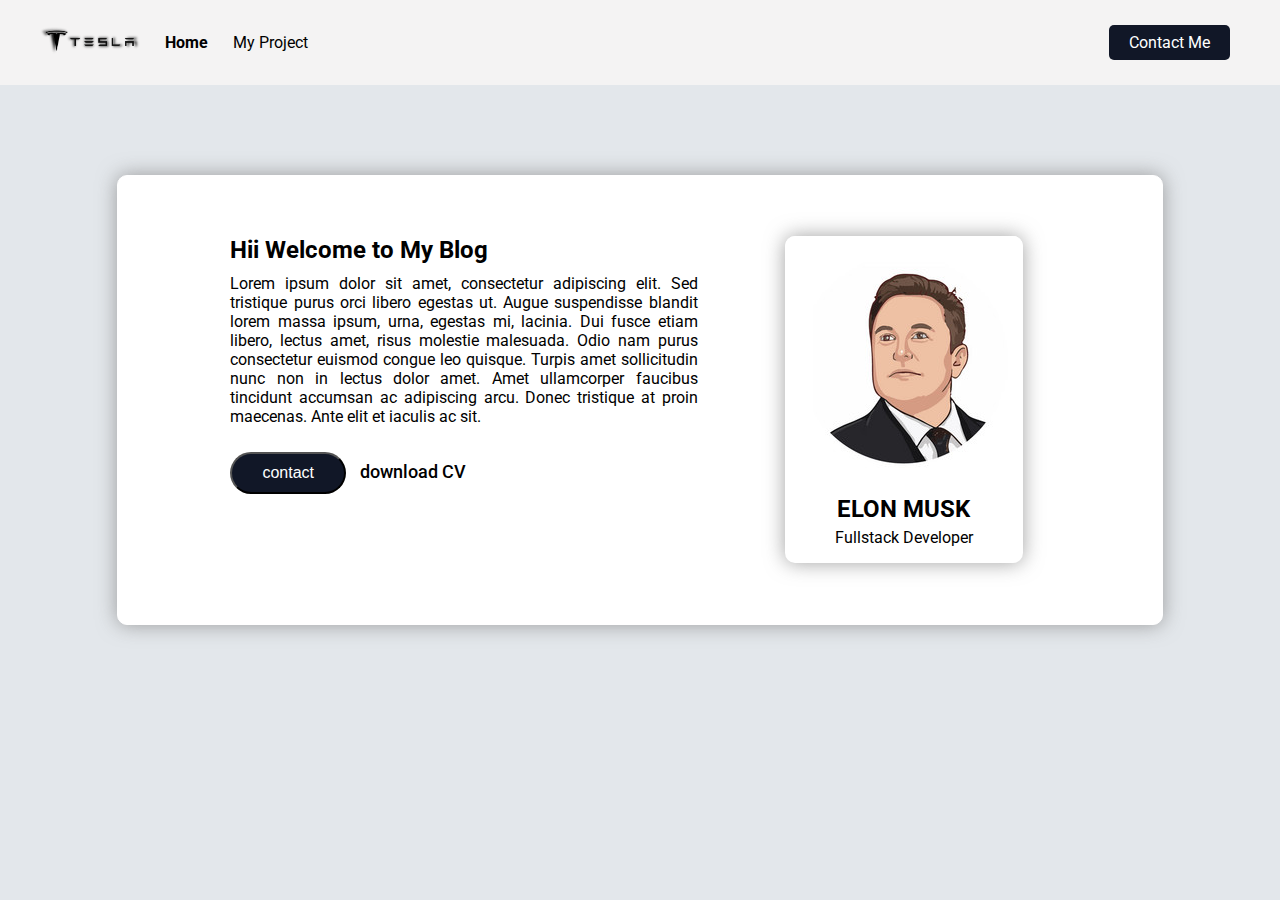
<file: index.html>
<!DOCTYPE html>
<html lang="en">

<head>
    <meta charset="UTF-8">
    <meta http-equiv="X-UA-Compatible" content="IE=edge">
    <meta name="viewport" content="width=device-width, initial-scale=1.0">
    <title>My Blog</title>
    <link rel="icon" type="image/x-icon" href="asset/image/logo-tesla2.png">
    <link rel="stylesheet" href="asset/css/style.css">
    <link rel="stylesheet" href="asset/css/navbar.css">
    <link rel="stylesheet" href="https://cdnjs.cloudflare.com/ajax/libs/font-awesome/6.2.0/css/all.min.css"
        integrity="sha512-xh6O/CkQoPOWDdYTDqeRdPCVd1SpvCA9XXcUnZS2FmJNp1coAFzvtCN9BmamE+4aHK8yyUHUSCcJHgXloTyT2A=="
        crossorigin="anonymous" referrerpolicy="no-referrer" />
</head>

<body>
    <nav>
        <div class="nav-left">
            <ul>
                <li>
                    <img class="logo" src="asset/image/logo-tesla.png" alt="logo dumbways" />
                </li>
                <li>
                    <a class="aktif" href="index.html">Home</a>
                </li>
                <li>
                    <a href="asset/html/my-project.html">My Project</a>
                </li>
            </ul>
        </div>
        <div class="nav-right">
            <ul>
                <li>
                    <a href="asset/html/contact.html">Contact Me</a>
                </li>
            </ul>
        </div>
    </nav>

    <div class="container">
        <div class="card">
            <div class="card-left">
                <h2 class="title"> Hii Welcome to My Blog</h2>
                <p class="description">Lorem ipsum dolor sit amet, consectetur adipiscing elit. Sed tristique purus orci
                    libero egestas ut. Augue suspendisse blandit lorem massa ipsum, urna, egestas mi, lacinia. Dui fusce
                    etiam libero, lectus amet, risus molestie malesuada. Odio nam purus consectetur euismod congue leo
                    quisque. Turpis amet sollicitudin nunc non in lectus dolor amet. Amet ullamcorper faucibus tincidunt
                    accumsan ac adipiscing arcu. Donec tristique at proin maecenas. Ante elit et iaculis ac sit.
                </p>

                <div class="medsos">
                    <a href="#" class="link">
                        <button class="button">contact</button>
                    </a>
                    <a href="#" class="link">
                        download CV <i class="icon fa-solid fa-download"></i>
                    </a>
                </div>

                <div class="icon-group">
                    <a href="#" class="link">
                        <i class="fa-brands fa-linkedin fa-2xl"></i>
                    </a>
                    <a href="#" class="link">
                        <i class="fa-brands fa-instagram fa-2xl"></i>
                    </a>
                    <a href="#" class="link">
                        <i class="fa-brands fa-facebook fa-2xl"></i>
                    </a>
                    <a href="#" class="link">
                        <i class="fa-brands fa-square-twitter fa-2xl"></i>
                    </a>
                </div>
            </div>
            <div class="card-right">
                <div class="profil">
                    <img src="asset/image/elon-musk.jpg" alt="Gambar Elon Musk">
                    <h2 class="name">ELON MUSK</h2>
                    <p class="position">Fullstack Developer</p>
                </div>
            </div>
        </div>
    </div>
</body>

</html>
</file>
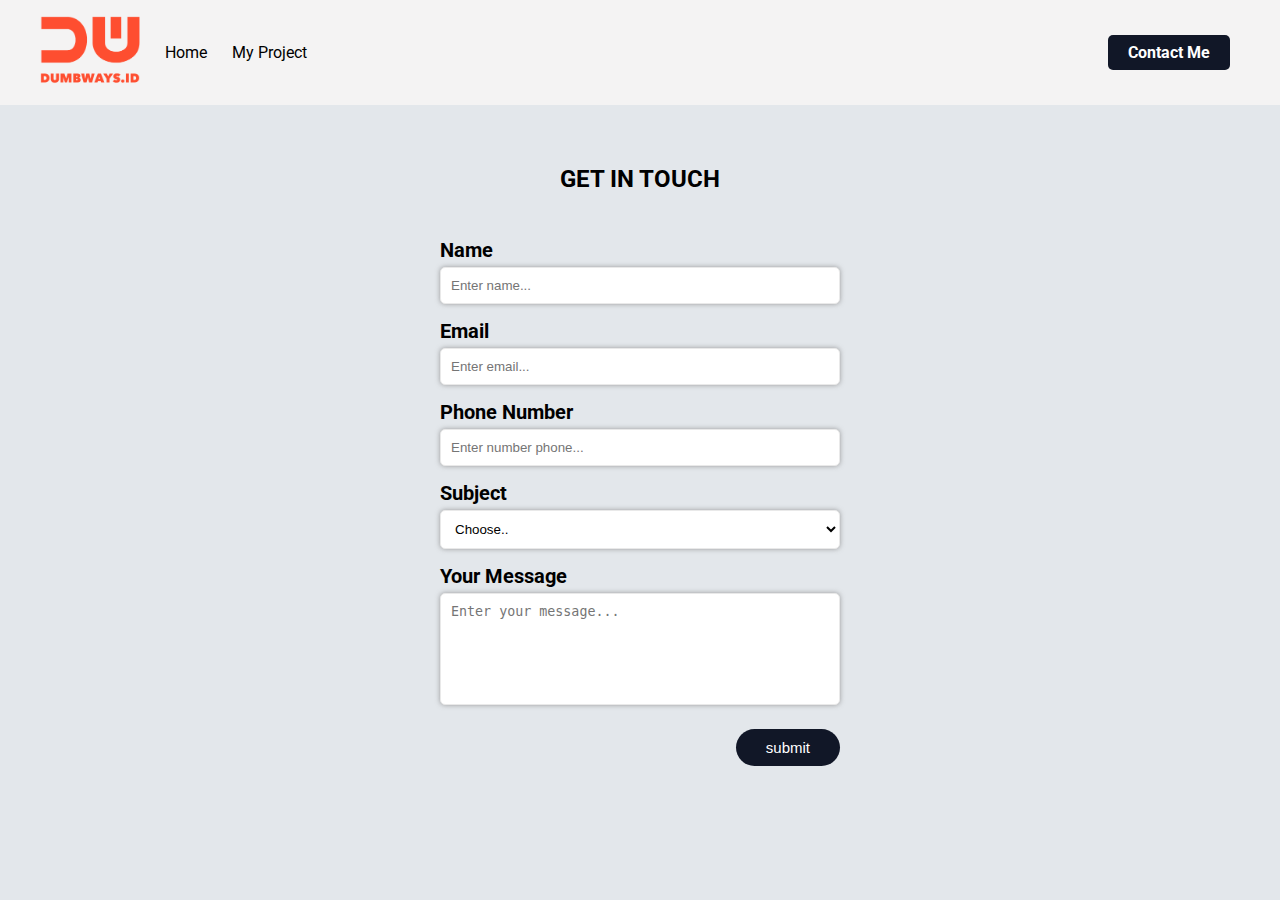
<file: asset/html/contact.html>
<!DOCTYPE html>
<html lang="en">
<head>
    <meta charset="UTF-8">
    <meta http-equiv="X-UA-Compatible" content="IE=edge">
    <meta name="viewport" content="width=device-width, initial-scale=1.0">
    <title>My Blog</title>
    <link rel="icon" type="image/x-icon" href="/asset/image/logo.png">
    <link rel="stylesheet" href="/asset/css/contact.css">
    <link rel="stylesheet" href="/asset/css/navbar.css">
    <link rel="stylesheet" href="https://cdnjs.cloudflare.com/ajax/libs/font-awesome/6.2.0/css/all.min.css"
        integrity="sha512-xh6O/CkQoPOWDdYTDqeRdPCVd1SpvCA9XXcUnZS2FmJNp1coAFzvtCN9BmamE+4aHK8yyUHUSCcJHgXloTyT2A=="
        crossorigin="anonymous" referrerpolicy="no-referrer" />
</head>
<body>
    <nav>
        <div class="nav-left">
            <ul>
                <li>
                    <img class="logo" src="/asset/image/logo.png" alt="logo dumbways" />
                </li>
                <li>
                    <a href="/index.html">Home</a>
                </li>
                <li>
                    <a href="/asset/html/my-project.html">My Project</a>
                </li>
            </ul>
        </div>
        <div class="nav-right">
            <ul>
                <li>
                    <a class="aktif" href="/asset/html/contact.html">Contact Me</a>
                </li>
            </ul>
        </div>
    </nav>

    <div class="container">
        <div>
            <h2>GET IN TOUCH</h2>
            <form action="javascript:void(0)" onsubmit="submitdata()">
                <div>
                    <label for="input-name">Name</label>
                   <input type="text" id="input-name" name="input-name" placeholder="Enter name..." required>
                </div>
                <div>
                    <label for="input-email">Email</label>
                   <input type="email" id="input-email" name="input-email" placeholder="Enter email..." required>
                </div>
                <div>
                    <label for="input-phone">Phone Number</label>
                   <input type="number" id="input-phone" name="input-phone" placeholder="Enter number phone..." required>
                </div>
                <div>
                    <label for="subject">Subject</label>
                   <select name="subject" id="subject" required>
                        <option hidden>Choose..</option>
                        <option value="Fullstack">Fullstack</option>
                        <option value="Backend">Backend</option>
                        <option value="Frontend">Frontend</option>
                   </select>
                </div>
                <div>
                    <label for="message">Your Message</label>
                   <textarea name="message" id="message" cols="10" rows="6" placeholder="Enter your message..." required></textarea>
                </div>
                <div class="btn-submit">
                    <button class="submit">submit</button>
                </div>
            </form>
        </div>
    </div>

    <script src="/asset/js/contact.js"></script>

</body>
</html>
</file>
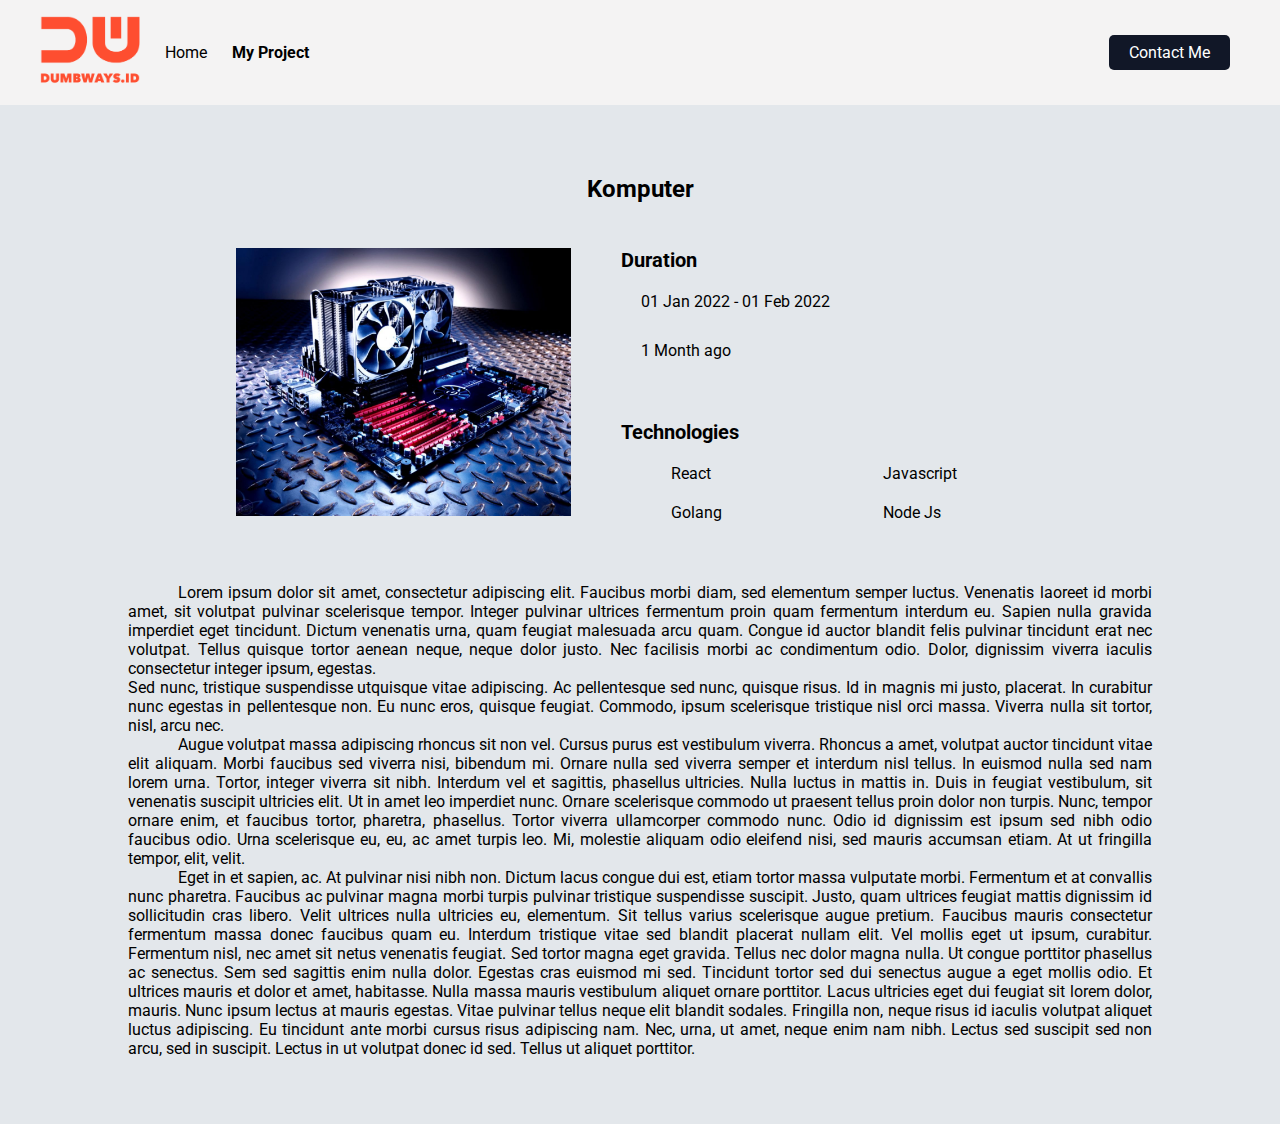
<file: asset/html/my-project-detail.html>
<!DOCTYPE html>
<html lang="en">

<head>
    <meta charset="UTF-8">
    <meta http-equiv="X-UA-Compatible" content="IE=edge">
    <meta name="viewport" content="width=device-width, initial-scale=1.0">
    <title>My Blog</title>
    <link rel="icon" type="image/x-icon" href="/asset/image/logo.png">
    <link rel="stylesheet" href="/asset/css/my-project-detail.css">
    <link rel="stylesheet" href="/asset/css/navbar.css">
    <link rel="stylesheet" href="https://cdnjs.cloudflare.com/ajax/libs/font-awesome/6.2.0/css/all.min.css"
        integrity="sha512-xh6O/CkQoPOWDdYTDqeRdPCVd1SpvCA9XXcUnZS2FmJNp1coAFzvtCN9BmamE+4aHK8yyUHUSCcJHgXloTyT2A=="
        crossorigin="anonymous" referrerpolicy="no-referrer" />
</head>

<body>
    <nav>
        <div class="nav-left">
            <ul>
                <li>
                    <img class="logo" src="/asset/image/logo.png" alt="logo dumbways" />
                </li>
                <li>
                    <a href="/index.html">Home</a>
                </li>
                <li>
                    <a class="aktif" href="/asset/html/my-project.html">My Project</a>
                </li>
            </ul>
        </div>
        <div class="nav-right">
            <ul>
                <li>
                    <a href="/asset/html/contact.html">Contact Me</a>
                </li>
            </ul>
        </div>
    </nav>


    <div class="container">
        <h2>Komputer</h2>
        <div class="project-detail">
            <img src="/asset/image/4625702.jpg" alt="gambar avatar" class="image" />
            <div class="data-group">
                <div class="duration">
                    <label>Duration</label>
                    <div class="icon-group">
                        <i class="fa-solid fa-calendar-days fa-2xl"></i>
                        <label for="">01 Jan 2022 - 01 Feb 2022</label>
                    </div>
                    <div class="icon-group" id="date">
                        <i class="fa-solid fa-clock fa-2xl"></i>
                        <label for="">1 month</label>
                    </div>
                </div>
                <div class="technologies">
                    <label for="">Technologies</label>
                    <div class="techno-group">
                        <div class="icon-group">
                            <i class="fa-brands fa-react fa-2xl"></i>
                            <label for="react">React</label>
                        </div>
                        <div class="icon-group">
                            <i class="fa-brands fa-square-js fa-2xl"></i>
                            <label for="javascript">Javascript</label>
                        </div>
                        <div class="icon-group">
                            <i class="fa-brands fa-golang fa-2xl"></i>
                            <label for="golang">Golang</label>
                        </div>
                        <div class="icon-group">
                            <i class="fa-brands fa-node-js fa-2xl"></i>
                            <label for="nodeJs">Node Js</label>
                        </div>
                    </div>
                </div>
            </div>
        </div>
      <p>
        <span>Lorem</span> ipsum dolor sit amet, consectetur adipiscing elit. Faucibus morbi diam, sed elementum semper luctus. Venenatis laoreet id morbi amet, sit volutpat pulvinar scelerisque tempor. Integer pulvinar ultrices fermentum proin quam fermentum interdum eu. Sapien nulla gravida imperdiet eget tincidunt. Dictum venenatis urna, quam feugiat malesuada arcu quam. Congue id auctor blandit felis pulvinar tincidunt erat nec volutpat. Tellus quisque tortor aenean neque, neque dolor justo. Nec facilisis morbi ac condimentum odio. Dolor, dignissim viverra iaculis consectetur integer ipsum, egestas. <br/>
        Sed nunc, tristique suspendisse utquisque vitae adipiscing. Ac pellentesque sed nunc, quisque risus. Id in magnis mi justo, placerat. In curabitur nunc egestas in pellentesque non. Eu nunc eros, quisque feugiat. Commodo, ipsum scelerisque tristique nisl orci massa. Viverra nulla sit tortor, nisl, arcu nec. <br/>
        <span>Augue</span> volutpat massa adipiscing rhoncus sit non vel. Cursus purus est vestibulum viverra. Rhoncus a amet, volutpat auctor tincidunt vitae elit aliquam. Morbi faucibus sed viverra nisi, bibendum mi. Ornare nulla sed viverra semper et interdum nisl tellus. In euismod nulla sed nam lorem urna. Tortor, integer viverra sit nibh. Interdum vel et sagittis, phasellus ultricies. Nulla luctus in mattis in. Duis in feugiat vestibulum, sit venenatis suscipit ultricies elit. Ut in amet leo imperdiet nunc. Ornare scelerisque commodo ut praesent tellus proin dolor non turpis. Nunc, tempor ornare enim, et faucibus tortor, pharetra, phasellus. Tortor viverra ullamcorper commodo nunc. Odio id dignissim est ipsum sed nibh odio faucibus odio. Urna scelerisque eu, eu, ac amet turpis leo. Mi, molestie aliquam odio eleifend nisi, sed mauris accumsan etiam. At ut fringilla tempor, elit, velit. <br/>
        <span>Eget</span> in et sapien, ac. At pulvinar nisi nibh non. Dictum lacus congue dui est, etiam tortor massa vulputate morbi. Fermentum et at convallis nunc pharetra. Faucibus ac pulvinar magna morbi turpis pulvinar tristique suspendisse suscipit. Justo, quam ultrices feugiat mattis dignissim id sollicitudin cras libero. Velit ultrices nulla ultricies eu, elementum. Sit tellus varius scelerisque augue pretium. Faucibus mauris consectetur fermentum massa donec faucibus quam eu. Interdum tristique vitae sed blandit placerat nullam elit. Vel mollis eget ut ipsum, curabitur. Fermentum nisl, nec amet sit netus venenatis feugiat. Sed tortor magna eget gravida. Tellus nec dolor magna nulla. Ut congue porttitor phasellus ac senectus. Sem sed sagittis enim nulla dolor. Egestas cras euismod mi sed. Tincidunt tortor sed dui senectus augue a eget mollis odio. Et ultrices mauris et dolor et amet, habitasse. Nulla massa mauris vestibulum aliquet ornare porttitor. Lacus ultricies eget dui feugiat sit lorem dolor, mauris. Nunc ipsum lectus at mauris egestas. Vitae pulvinar tellus neque elit blandit sodales. Fringilla non, neque risus id iaculis volutpat aliquet luctus adipiscing. Eu tincidunt ante morbi cursus risus adipiscing nam. Nec, urna, ut amet, neque enim nam nibh. Lectus sed suscipit sed non arcu, sed in suscipit. Lectus in ut volutpat donec id sed. Tellus ut aliquet porttitor.
      </p>
    </div>

    <script src="/asset/js/my-project-detail.js"></script>

</body>

</html>
</file>
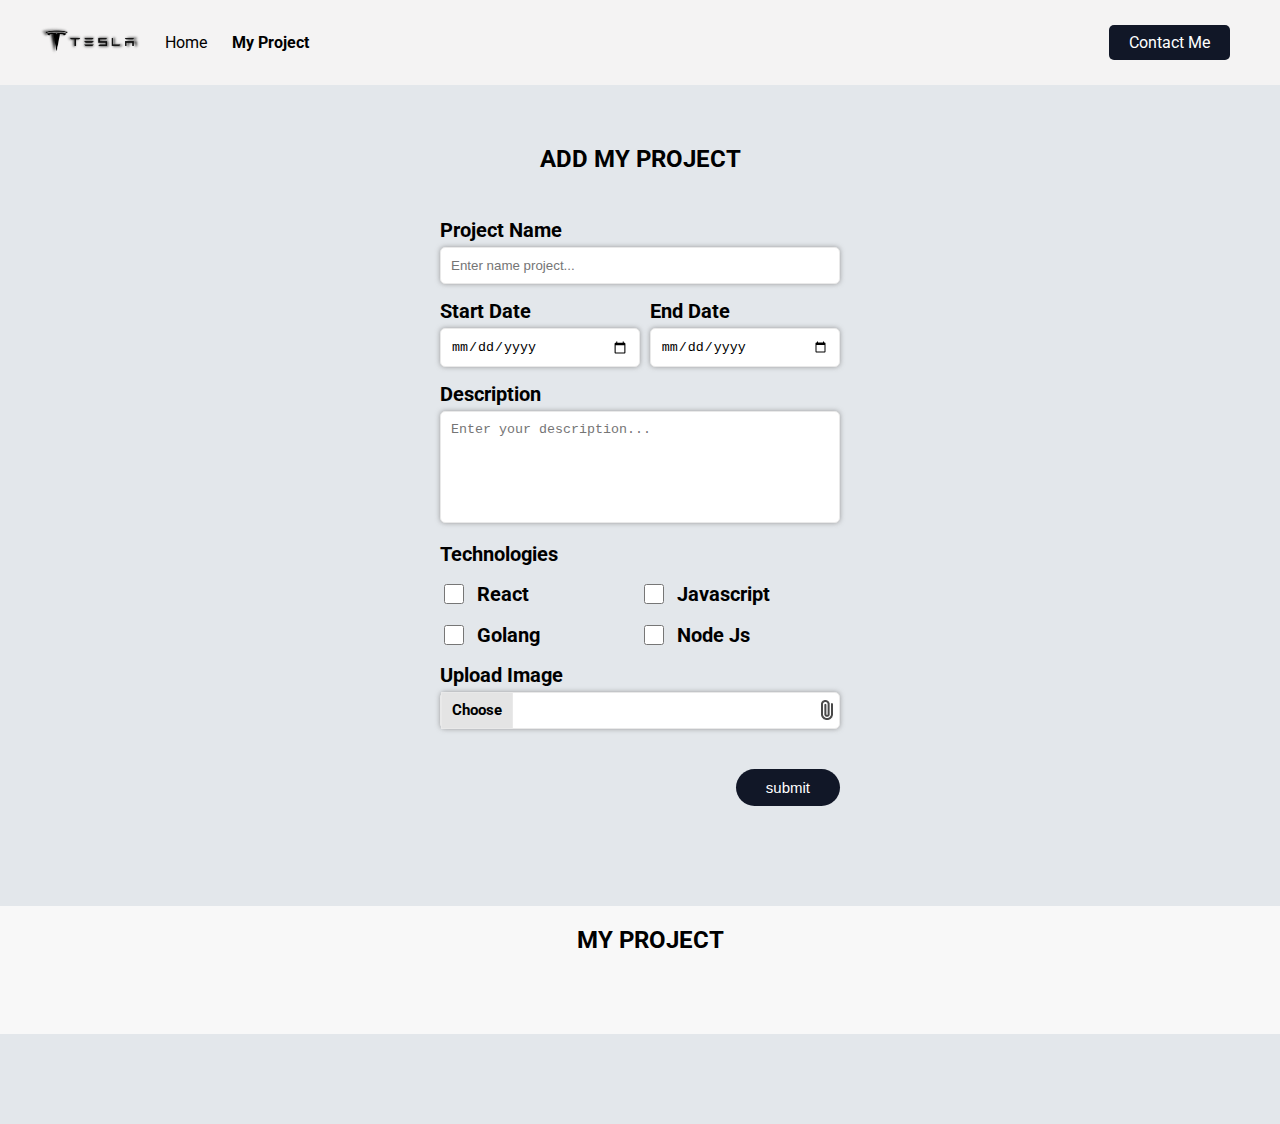
<file: asset/html/my-project.html>
<!DOCTYPE html>
<html lang="en">

<head>
    <meta charset="UTF-8">
    <meta http-equiv="X-UA-Compatible" content="IE=edge">
    <meta name="viewport" content="width=device-width, initial-scale=1.0">
    <title>My Blog</title>
    <link rel="icon" type="image/x-icon" href="/asset/image/logo-tesla2.png">
    <link rel="stylesheet" href="/asset/css/my-project.css">
    <link rel="stylesheet" href="/asset/css/navbar.css">
    <link rel="stylesheet" href="https://cdnjs.cloudflare.com/ajax/libs/font-awesome/6.2.0/css/all.min.css"
        integrity="sha512-xh6O/CkQoPOWDdYTDqeRdPCVd1SpvCA9XXcUnZS2FmJNp1coAFzvtCN9BmamE+4aHK8yyUHUSCcJHgXloTyT2A=="
        crossorigin="anonymous" referrerpolicy="no-referrer" />
</head>

<body>
    <nav>
        <div class="nav-left">
            <ul>
                <li>
                    <img class="logo" src="/asset/image/logo-tesla.png" alt="logo dumbways" />
                </li>
                <li>
                    <a href="/index.html">Home</a>
                </li>
                <li>
                    <a class="aktif" href="/asset/html/my-project.html">My Project</a>
                </li>
            </ul>
        </div>
        <div class="nav-right">
            <ul>
                <li>
                    <a href="/asset/html/contact.html">Contact Me</a>
                </li>
            </ul>
        </div>
    </nav>

    <div class="my-project">
        <h2>ADD MY PROJECT</h2>
        <form onsubmit="addProject(event)">
            <div>
                <label for="input-nameProject">Project Name</label>
                <input type="text" id="input-nameProject" name="input-nameProject" placeholder="Enter name project..."
                    required>
            </div>
            <div class="date-group">
                <div>
                    <label for="input-startDate">Start Date</label>
                    <input type="date" id="input-startDate" name="input-startDate" required>
                </div>
                <div>
                    <label for="input-endDate">End Date</label>
                    <input type="date" id="input-endDate" name="input-endDate" required>
                </div>
            </div>
            <div>
                <label for="description">Description</label>
                <textarea name="description" id="description" cols="10" rows="6" placeholder="Enter your description..."
                    required></textarea>
            </div>
            <div>
                <label for="">Technologies</label>
                <div class="checkbox-group">
                    <div>
                        <input type="checkbox" id="react" name="react">
                        <label for="react">React</label>
                        <!-- <i class="fa-brands fa-react"></i> -->
                    </div>
                    <div>
                        <input type="checkbox" id="javascript" name="javascript">
                        <label for="javascript">Javascript</label>
                        <!-- <i class="fa-brands fa-square-js"></i> -->
                    </div>
                    <div>
                        <input type="checkbox" id="golang" name="golang">
                        <label for="golang">Golang</label>
                        <!-- <i class="fa-brands fa-golang"></i> -->
                    </div>
                    <div>
                        <input type="checkbox" id="nodeJs" name="nodeJs">
                        <label for="nodeJs">Node Js</label>
                        <!-- <i class="fa-brands fa-node-js"></i> -->
                    </div>
                </div>
            </div>
            <div>
                <label for="input-image">Upload Image</label>
                <div class="img-group">
                    <label for="input-image" class="input-img">
                        <span>Choose</span>
                        <img src="/asset/image/file.png" alt="file">
                    </label>
                </div>
                <input type="file" id="input-image" name="input-image" hidden>
            </div>
            <div class="btn-submit">
                <button class="submit">submit</button>
            </div>
        </form>
    </div>

    <div class="container">
        <h2>MY PROJECT</h2>
        <div class="card-group" id="content">
        </div>

        <script src="/asset/js/my-project.js"></script>
</body>

</html>
</file>
<file: asset/css/style.css>
@import url("https://fonts.googleapis.com/css2?family=Roboto:ital,wght@0,100;0,300;0,400;0,500;0,700;0,900;1,100;1,300;1,400;1,500;1,700;1,900&display=swap");

body {
    margin: 0px;
    background-color: #e3e7eb;
    font-family: "Roboto", sans-serif;
}

.container {
    width: 80%;
    margin: 90px auto;
    border: 1px solid white;
    padding: 10px;
    background-color: white;
    border-radius: 10px;
    box-shadow: 0 0 20px rgba(128, 128, 128, 0.75);
}

.card {
    max-width: 80%;
    margin: 30px auto;
    display: flex;
    flex-direction: row;
    gap: 10px;
}

.card-left {
    width: 80%;
    margin-right: 25px;
    display: flex;
    flex-direction: column;
    gap: 10px;
}

.title {
    margin-bottom: 0;
}

.description {
    margin-top: 0;
    text-align: justify;
}

.button {
    background-color: #111727;
    color: white;
    border-radius: 50px;
    padding: 10px 30px;
    text-align: center;
    display: inline-block;
    font-size: 16px;
    margin-right: 10px;
}

.icon {
    margin-left: 10px;
}

.link {
    color: black;
    font-size: 17.5px;
    font-weight: 500;
    text-decoration: none;
}

.icon-group {
    padding: 10px;
    border-radius: 10px;
    text-align: center;
    display: flex;
    justify-content: left;
    gap: 25px;
    margin: 30px 0;
}

.card-right {
    width: 50%;
    margin-left: 25px;
    display: flex;
    flex-direction: column;
}

.profil {
    max-width: 350px;
    margin: auto;
    border-radius: 10px;
    text-align: center;
    box-shadow: 0 0 20px rgba(128, 128, 128, 0.75);
}

img {
    width: 100%;
    border-radius: 10px 10px 0 0;
}

.name {
    margin: 5px;
}

.position {
    margin-top: 5px;
}
</file>
<file: asset/css/navbar.css>
@import url("https://fonts.googleapis.com/css2?family=Roboto:ital,wght@0,100;0,300;0,400;0,500;0,700;0,900;1,100;1,300;1,400;1,500;1,700;1,900&display=swap");

nav {
    background-color: #f4f3f3;
    display: flex;
    flex-wrap: wrap;
    align-items: center;
    font-family: "Roboto", sans-serif;
  }
  
  .logo {
    width: 100px;
  }
  
  nav ul {
    display: flex;
    list-style-type: none;
    align-items: center;
  }
  
  nav ul li {
    margin-right: 25px;
  }
  
  .nav-left {
    flex: 1;
  }
  
  .nav-left a {
    color: black;
    text-decoration: none;
  }
  
  .aktif {
    font-weight: bold;
  }
  
  .nav-right {
    margin-right: 25px;
  }
  
  .nav-right a {
    background-color: #111727;
    padding: 8px 20px;
    color: white;
    border-radius: 5px;
    text-decoration: none;
  }
</file>
<file: asset/css/contact.css>
@import url("https://fonts.googleapis.com/css2?family=Roboto:ital,wght@0,100;0,300;0,400;0,500;0,700;0,900;1,100;1,300;1,400;1,500;1,700;1,900&display=swap");

body {
    margin: 0px;
    background-color: #e3e7eb;
    font-family: "Roboto", sans-serif;
}

.container {
    margin-top: 50px;
    display: flex;
    flex-direction: column;
}

h2{
    text-align: center;
    margin-top: 10px;
}

form {
    width: 400px;
    margin: auto;
    padding: 10px;
}

form div{
    margin-top: 15px;
    
}

label{
    font-weight: bold;
    font-size: 20px;
}

input, select, textarea{
    background-color:  #ffffff;
    width: 100%;
    padding: 10px;
    margin-top: 5px;
    border-radius: 5px;
    border: 1px solid #e9e9e9;
    box-sizing: border-box;
    box-shadow: 0 0 5px rgba(128, 128, 128, 0.75);
}

textarea{
    resize: none;
}

button{
    background-color: #111727;
    color: white;
    padding: 10px 30px;
    border: none;
    border-radius:50px;
    margin-top: 5px;
    font-size: 15px;
    cursor: pointer;
}

.btn-submit{
    display: flex;
    float: right;
}
</file>
<file: asset/css/my-project-detail.css>
@import url("https://fonts.googleapis.com/css2?family=Roboto:ital,wght@0,100;0,300;0,400;0,500;0,700;0,900;1,100;1,300;1,400;1,500;1,700;1,900&display=swap");

body {
    margin: 0;
    background-color: #e3e7eb;
    font-family: "Roboto", sans-serif;
  }

.container{
    width: 80%;
    margin: 50px auto;
    display: flex;
    flex-direction: column;
    text-align: center;
    gap: 25px;
}

.container > p {
    text-align: justify;
}

.container > p span{
    margin-left: 50px;
}

.project-detail{
    margin: auto;
    display: flex;
    flex-direction: row;
    gap: 50px;
    flex-wrap: wrap;
}

.image{
    max-width: 500px;
    height: 268px;
}

.data-group{
    display: flex;
    flex-direction: column;
    gap: 20px;
    text-align: left;
}

.duration{
    display: flex;
    flex-direction: column;
    gap: 10px;
}

.duration > label{
    font-size: 20px;
    font-weight: bold;
    margin-bottom: 10px;
}

.date-group{
    display: flex;
    flex-direction: column;
    gap: 10px;
}

.technologies{
    display: flex;
    flex-direction: column;
    gap: 10px;
}

.technologies > label{
    font-size: 20px;
    font-weight: bold;
    margin-bottom: 10px;
}

.techno-group{
    display: flex;
    flex-direction: row;
    flex-wrap: wrap;
    align-items: center;
    justify-content: center;
}

.fa-brands{
    width: 30px;
    display: flex;
    justify-content: center;    
}

.icon-group{
    margin-bottom: 20px;
    display: flex;
    align-items: center;
    gap: 20px;
    flex: 50%;
}
</file>
<file: asset/css/my-project.css>
@import url("https://fonts.googleapis.com/css2?family=Roboto:ital,wght@0,100;0,300;0,400;0,500;0,700;0,900;1,100;1,300;1,400;1,500;1,700;1,900&display=swap");

body {
    margin: 0px;
    background-color: #e3e7eb;
    font-family: "Roboto", sans-serif;
}

/* Form */

.my-project {
    margin-top: 50px;
    display: flex;
    flex-direction: column;
}

h2 {
    text-align: center;
    margin-top: 10px;
}

form {
    width: 400px;
    margin: auto;
    padding: 10px;
}

form div {
    margin-top: 15px;

}

label {
    font-weight: bold;
    font-size: 20px;
}

input:not([type='checkbox']),
textarea {
    background-color: #ffffff;
    width: 100%;
    padding: 10px;
    margin-top: 5px;
    border-radius: 5px;
    border: 1px solid #e9e9e9;
    box-sizing: border-box;
    box-shadow: 0 0 5px rgba(128, 128, 128, 0.75);
}

.date-group {
    display: flex;
    flex-direction: row;
    gap: 10px;
    margin-top: 0;
}

.checkbox-group {
    display: flex;
    flex-direction: row;
    flex-wrap: wrap;
    align-items: center;
    margin-top: 0;
}

.checkbox-group>div {
    display: flex;
    align-items: center;
    gap: 10px;
    flex: 50%;
}

.checkbox-group>div input {
    width: 20px;
    height: 20px;
}

textarea {
    resize: none;
}

.img-group{
    background-color: #ffffff;
    width: 100%;
    margin-top: 5px;
    border-radius: 5px;
    border: 1px solid #e9e9e9;
    box-sizing: border-box;
    box-shadow: 0 0 5px rgba(128, 128, 128, 0.75);
    font-size: 20px;
    font-weight: 400;
    margin-bottom: 20px;
    cursor: pointer;
}

.input-img{
    height: 35px;
    cursor: pointer;
    display: flex;
    align-items: center;
    justify-content: space-between;
}

.input-img> span {
   font-size: 15px;
   height: 100%;
   padding: 0px 10px;
   display: flex;
   align-items: center;
   border: 1px solid #e9e9e9;
   background-color: #e4e4e4;
}

button {
    background-color: #111727;
    color: white;
    padding: 10px 30px;
    border: none;
    border-radius: 50px;
    margin-top: 5px;
    font-size: 15px;
    cursor: pointer;
}

.btn-submit {
    display: flex;
    float: right;
}

/* My-Project */

.container {
    width: 100%;
    margin: 90px auto;
    padding: 10px;
    background-color: #f8f8f8;
    display: flex;
    flex-direction: column;
    gap: 50px;
}

.card-group{
    flex-direction: row;
    display: grid;
    grid-template-columns: auto auto auto;
    justify-content: center;
}


.card {
    width: 350px; 
    margin: 50px;
    display: flex;
    flex-direction: column;
    padding: 10px;
    border-radius: 10px;
    box-shadow: 0px 0px 15px rgb(151, 151, 151);    
}

.card > a {
    color: black;
    text-decoration: none;
}

.image{
    width: 100%; border-radius: 10px;
}

.card-body{
    display: flex;
    flex-direction: column;
    gap: 10px;
    margin-bottom: 20px;
}

.card-body > div > h3{
    margin: 5px 0px;
}

.fa-brands{
    margin: 5px;
}

.button-group{
    display: flex;
    gap: 5px;
    margin-top: auto;
}

.btn-card{
    background-color: #111727;
    color: white;
    padding: 10px 30px;
    border: none;
    border-radius:10px;
    font-size: 15px;
    cursor: pointer;
    flex: 1;
}
</file>
